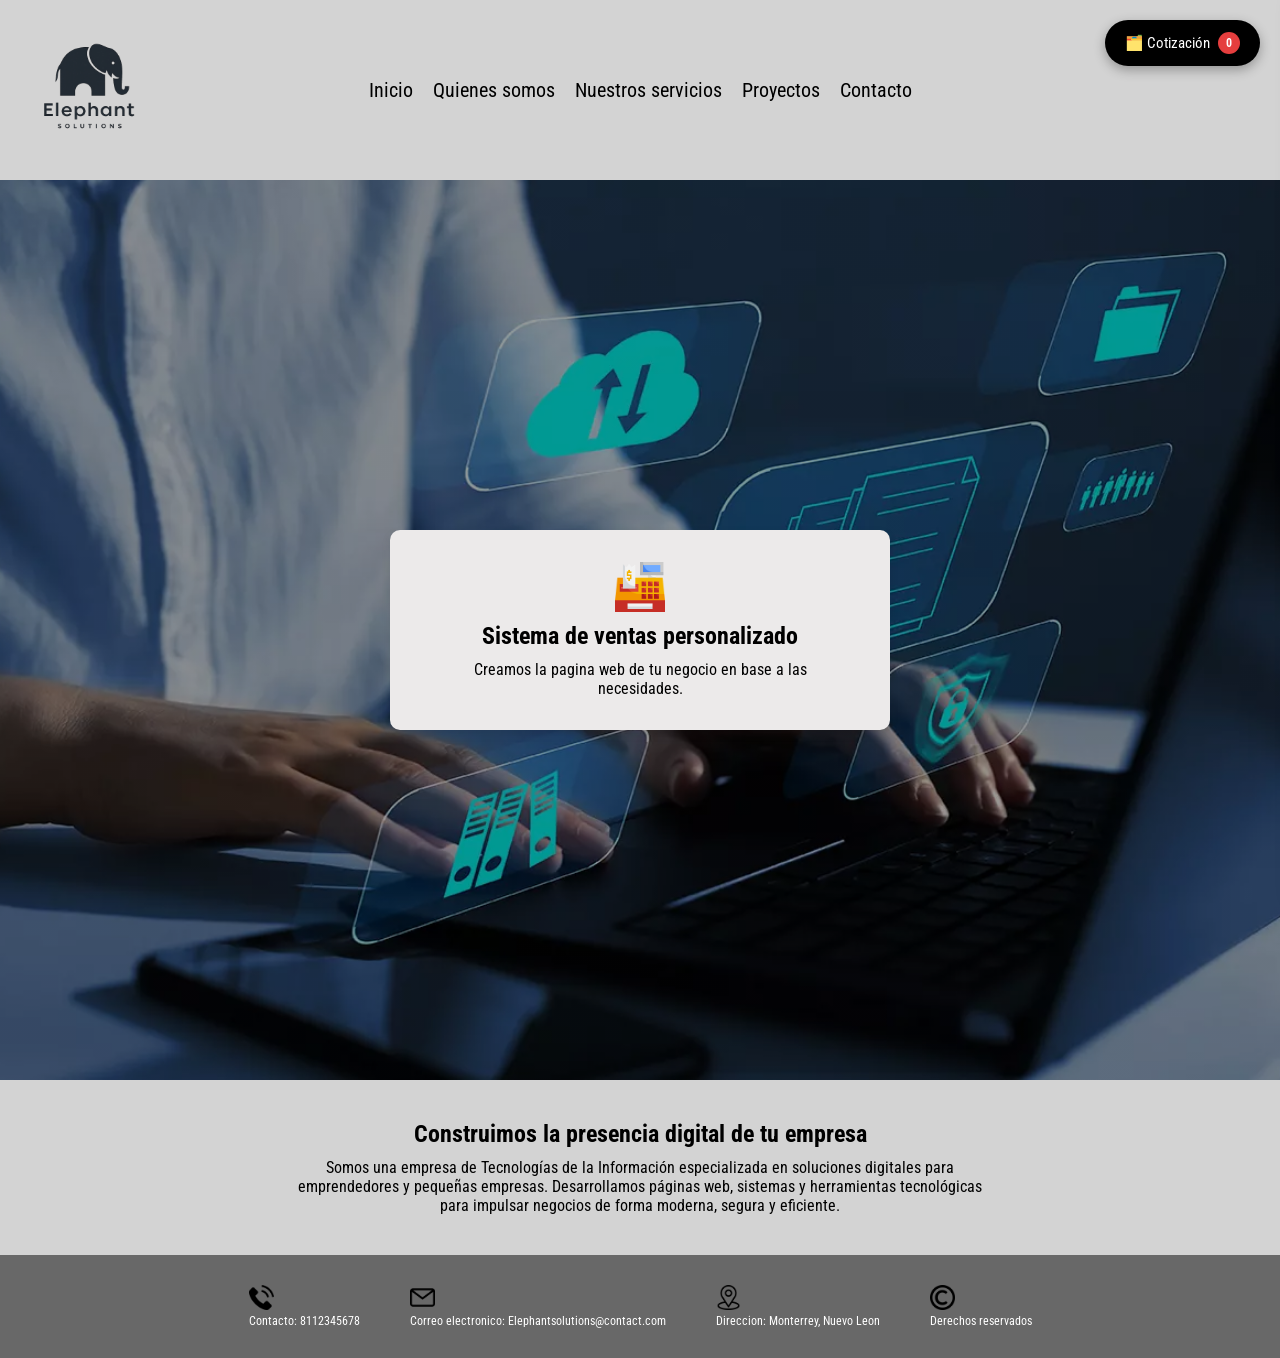
<file: index.html>
<!doctype html>
<html lang="en">
  <head>
    <meta charset="UTF-8" />
    <meta name="viewport" content="width=device-width, initial-scale=1.0" />
    <title>ElephantSolutions</title>
    <link rel="stylesheet" href="estilos.css" />
    <link rel="preconnect" href="https://fonts.googleapis.com" />
    <link rel="preconnect" href="https://fonts.gstatic.com" crossorigin />
    <link
      href="https://fonts.googleapis.com/css2?family=Open+Sans:ital,wght@0,300..800;1,300..800&family=Roboto+Condensed:ital,wght@0,100..900;1,100..900&display=swap"
      rel="stylesheet"
    />
    <link rel="preconnect" href="https://fonts.googleapis.com" />
    <link rel="preconnect" href="https://fonts.gstatic.com" crossorigin />
    <link
      href="https://fonts.googleapis.com/css2?family=Google+Sans:ital,opsz,wght@0,17..18,400..700;1,17..18,400..700&family=Open+Sans:ital,wght@0,300..800;1,300..800&family=Roboto+Condensed:ital,wght@0,100..900;1,100..900&display=swap"
      rel="stylesheet"
    />
  </head>
  <body>
    <header class="navbar">
      <img src="imagenes/LOGO.png" alt="Logo" />
      <nav>
        <a href="index.html">Inicio</a>
        <a href="quienessomos.html">Quienes somos</a>
        <a href="servicios.html">Nuestros servicios</a>
        <a href="proyectos.html">Proyectos</a>
        <a href="contacto.html">Contacto</a>
      </nav>
    </header>
    <section class="hero">
      <div class="slide">
        <img id="slideimg" src="imagenes/caja-registradora.png" alt="" />
        <div class="slidetext">
          <h2 id="slideh2">Sistema de ventas personalizado</h2>
          <p id="slidedescription">
            Creamos la pagina web de tu negocio en base a las necesidades.
          </p>
        </div>
      </div>
    </section>
    <section class="intro">
      <h2>Construimos la presencia digital de tu empresa</h2>
      <p>
        Somos una empresa de Tecnologías de la Información especializada en
        soluciones digitales para emprendedores y pequeñas empresas.
        Desarrollamos páginas web, sistemas y herramientas tecnológicas para
        impulsar negocios de forma moderna, segura y eficiente.
      </p>
    </section>
    <footer>
      <div class="footeritem">
        <img src="imagenes/telefono.png" alt="" />
        <p>Contacto: 8112345678</p>
      </div>
      <div class="footeritem">
        <img src="imagenes/correo-electronico.png" alt="" />
        <p>Correo electronico: Elephantsolutions@contact.com</p>
      </div>
      <div class="footeritem">
        <img src="imagenes/ubicacion.png" alt="" />
        <p>Direccion: Monterrey, Nuevo Leon</p>
      </div>
      <div class="footeritem">
        <img src="imagenes/simbolo-de-copyright.png" alt="" />
        <p>Derechos reservados</p>
      </div>
    </footer>
    <script src="js.js"></script>

    <!-- CARRITO FLOTANTE -->
    <div class="carrito-flotante">
      <button class="carrito-icono-btn" onclick="abrirCarrito()">
        🗂️ Cotización <span class="carrito-badge" id="carrito-badge">0</span>
      </button>
    </div>

    <!-- OVERLAY CARRITO -->
    <div class="carrito-overlay" id="carrito-overlay" onclick="cerrarCarrito()"></div>

    <!-- PANEL LATERAL CARRITO -->
    <div class="carrito-panel" id="carrito-panel">
      <div class="carrito-panel-header">
        <h3>Mi Cotización</h3>
        <button class="carrito-cerrar-btn" onclick="cerrarCarrito()">✕</button>
      </div>
      <div class="carrito-panel-body" id="carrito-body">
        <p class="carrito-vacio">Tu cotización está vacía.<br>Agrega los servicios que necesitas.</p>
      </div>
      <div class="carrito-panel-footer" id="carrito-footer" style="display:none;">
        <div class="carrito-resumen">
          <div class="carrito-resumen-fila">
            <span>Subtotal (sin IVA)</span>
            <span id="resumen-subtotal">$0.00</span>
          </div>
          <div class="carrito-resumen-fila">
            <span>IVA (16%)</span>
            <span id="resumen-iva">$0.00</span>
          </div>
          <div class="carrito-resumen-fila total">
            <span>Total</span>
            <span id="resumen-total">$0.00</span>
          </div>
        </div>
        <div class="carrito-acciones">
          <button class="btn-solicitar-cotizacion" onclick="solicitarCotizacion()">Solicitar cotización</button>
          <button class="btn-solicitar-factura" onclick="solicitarFactura()">Solicitar factura</button>
        </div>
      </div>
    </div>

    <!-- OVERLAY MODAL -->
    <div class="carrito-overlay" id="modal-overlay" onclick="cerrarModal()"></div>

    <!-- MODAL DE CONFIRMACION -->
    <div class="modal-confirmacion" id="modal-confirmacion">
      <div class="modal-icono" id="modal-icono"></div>
      <h3 id="modal-titulo"></h3>
      <p id="modal-mensaje"></p>
      <button class="modal-confirmacion-btn" onclick="cerrarModal()">Aceptar</button>
    </div>

    <script src="carrito.js"></script>
  </body>
</html>
</file>
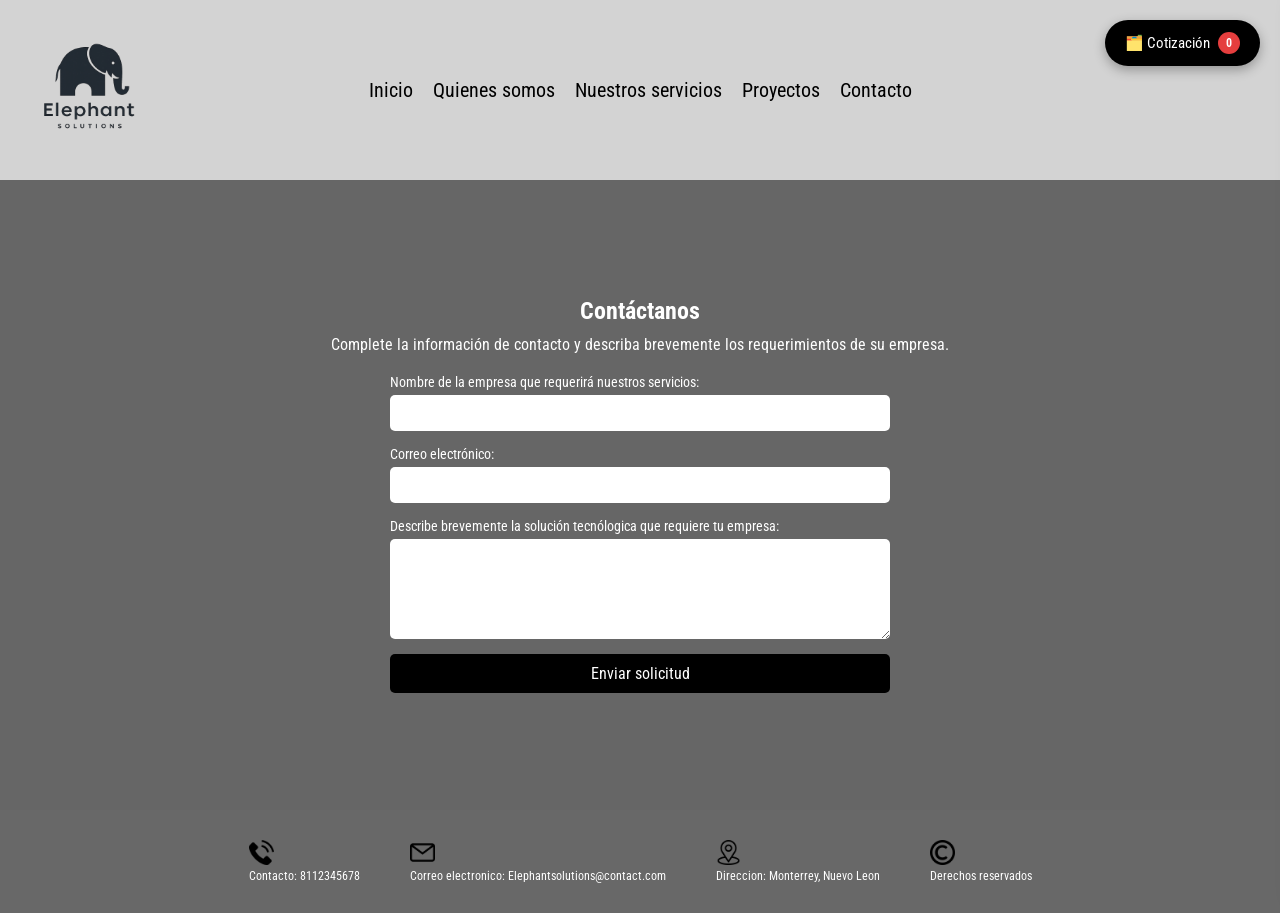
<file: contacto.html>
<!doctype html>
<html lang="en">
  <head>
    <meta charset="UTF-8" />
    <meta name="viewport" content="width=device-width, initial-scale=1.0" />
    <title>ElephantSolutions</title>

    <link rel="stylesheet" href="estilos.css" />

    <link rel="preconnect" href="https://fonts.googleapis.com" />
    <link rel="preconnect" href="https://fonts.gstatic.com" crossorigin />
    <link
      href="https://fonts.googleapis.com/css2?family=Open+Sans:ital,wght@0,300..800;1,300..800&family=Roboto+Condensed:ital,wght@0,100..900;1,100..900&display=swap"
      rel="stylesheet"
    />
    <link
      href="https://fonts.googleapis.com/css2?family=Google+Sans:ital,opsz,wght@0,17..18,400..700;1,17..18,400..700&family=Open+Sans:ital,wght@0,300..800;1,300..800&family=Roboto+Condensed:ital,wght@0,100..900;1,100..900&display=swap"
      rel="stylesheet"
    />
  </head>

  <body>
    <!-- NAVBAR -->
    <header class="navbar">
      <img src="imagenes/LOGO.png" alt="Logo" />
      <nav>
        <a href="index.html">Inicio</a>
        <a href="quienessomos.html">Quienes somos</a>
        <a href="servicios.html">Nuestros servicios</a>
        <a href="proyectos.html">Proyectos</a>
        <a href="contacto.html">Contacto</a>
      </nav>
    </header>
    <section class="contacto">
      <h2>Contáctanos</h2>
      <p>Complete la información de contacto y describa brevemente los requerimientos de su empresa.</p>
      <form class="formulario-contacto">
        <div class="campo">
          <label for="nombre"
            >Nombre de la empresa que requerirá nuestros servicios:
          </label>
          <input type="text" id="nombre" name="nombre" required />
        </div>
        <div class="campo">
          <label for="correo">Correo electrónico: </label>
          <input type="email" id="correo" name="correo" required />
        </div>
        <div class="campo">
          <label for="servicio">Describe brevemente la solución tecnólogica que requiere tu empresa:</label>
          <textarea id="servicio" name="servicio" rows="5" required></textarea>
        </div>
        <button type="submit">Enviar solicitud</button>
      </form>
    </section>
    <footer>
      <div class="footeritem">
        <img src="imagenes/telefono.png" alt="" />
        <p>Contacto: 8112345678</p>
      </div>

      <div class="footeritem">
        <img src="imagenes/correo-electronico.png" alt="" />
        <p>Correo electronico: Elephantsolutions@contact.com</p>
      </div>

      <div class="footeritem">
        <img src="imagenes/ubicacion.png" alt="" />
        <p>Direccion: Monterrey, Nuevo Leon</p>
      </div>

      <div class="footeritem">
        <img src="imagenes/simbolo-de-copyright.png" alt="" />
        <p>Derechos reservados</p>
      </div>
    </footer>

    <!-- CARRITO FLOTANTE -->
    <div class="carrito-flotante">
      <button class="carrito-icono-btn" onclick="abrirCarrito()">
        🗂️ Cotización <span class="carrito-badge" id="carrito-badge">0</span>
      </button>
    </div>

    <!-- OVERLAY CARRITO -->
    <div class="carrito-overlay" id="carrito-overlay" onclick="cerrarCarrito()"></div>

    <!-- PANEL LATERAL CARRITO -->
    <div class="carrito-panel" id="carrito-panel">
      <div class="carrito-panel-header">
        <h3>Mi Cotización</h3>
        <button class="carrito-cerrar-btn" onclick="cerrarCarrito()">✕</button>
      </div>
      <div class="carrito-panel-body" id="carrito-body">
        <p class="carrito-vacio">Tu cotización está vacía.<br>Agrega los servicios que necesitas.</p>
      </div>
      <div class="carrito-panel-footer" id="carrito-footer" style="display:none;">
        <div class="carrito-resumen">
          <div class="carrito-resumen-fila">
            <span>Subtotal (sin IVA)</span>
            <span id="resumen-subtotal">$0.00</span>
          </div>
          <div class="carrito-resumen-fila">
            <span>IVA (16%)</span>
            <span id="resumen-iva">$0.00</span>
          </div>
          <div class="carrito-resumen-fila total">
            <span>Total</span>
            <span id="resumen-total">$0.00</span>
          </div>
        </div>
        <div class="carrito-acciones">
          <button class="btn-solicitar-cotizacion" onclick="solicitarCotizacion()">Solicitar cotización</button>
          <button class="btn-solicitar-factura" onclick="solicitarFactura()">Solicitar factura</button>
        </div>
      </div>
    </div>

    <!-- OVERLAY MODAL -->
    <div class="carrito-overlay" id="modal-overlay" onclick="cerrarModal()"></div>

    <!-- MODAL DE CONFIRMACION -->
    <div class="modal-confirmacion" id="modal-confirmacion">
      <div class="modal-icono" id="modal-icono"></div>
      <h3 id="modal-titulo"></h3>
      <p id="modal-mensaje"></p>
      <button class="modal-confirmacion-btn" onclick="cerrarModal()">Aceptar</button>
    </div>

    <script src="carrito.js"></script>
  </body>
</html>
</file>
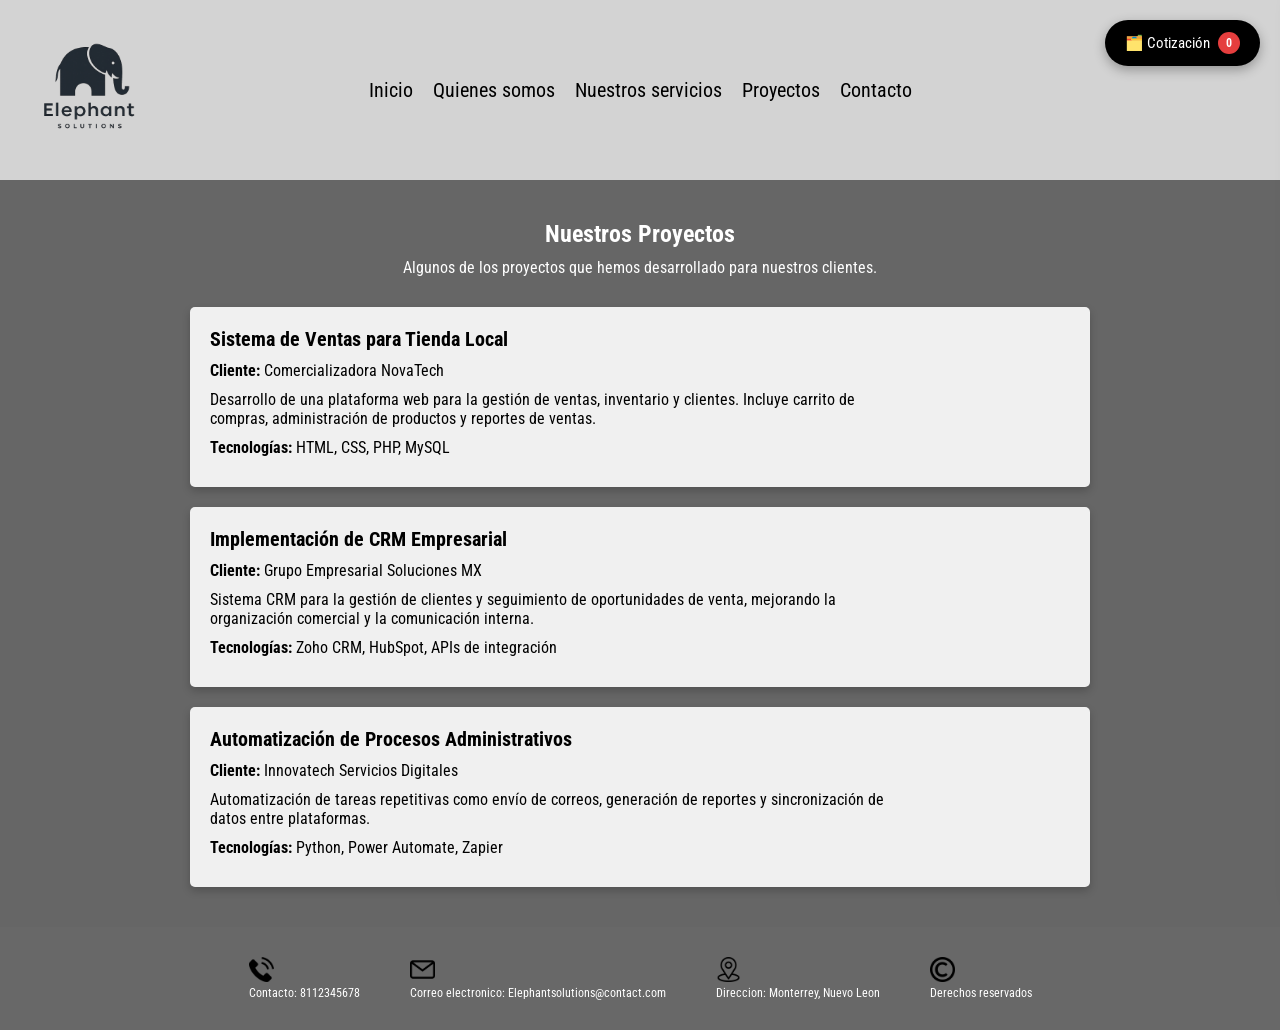
<file: proyectos.html>
<!doctype html>
<html lang="es">
  <head>
    <meta charset="UTF-8" />
    <meta name="viewport" content="width=device-width, initial-scale=1.0" />
    <title>ElephantSolutions</title>

    <link rel="stylesheet" href="estilos.css" />

    <link rel="preconnect" href="https://fonts.googleapis.com" />
    <link rel="preconnect" href="https://fonts.gstatic.com" crossorigin />
    <link
      href="https://fonts.googleapis.com/css2?family=Open+Sans:ital,wght@0,300..800;1,300..800&family=Roboto+Condensed:ital,wght@0,100..900;1,100..900&display=swap"
      rel="stylesheet"
    />
    <link
      href="https://fonts.googleapis.com/css2?family=Google+Sans:ital,opsz,wght@0,17..18,400..700;1,17..18,400..700&family=Open+Sans:ital,wght@0,300..800;1,300..800&family=Roboto+Condensed:ital,wght@0,100..900;1,100..900&display=swap"
      rel="stylesheet"
    />
  </head>

  <body>
    <!-- NAVBAR -->
    <header class="navbar">
      <img src="imagenes/LOGO.png" alt="Logo" />
      <nav>
        <a href="index.html">Inicio</a>
        <a href="quienessomos.html">Quienes somos</a>
        <a href="servicios.html">Nuestros servicios</a>
        <a href="proyectos.html">Proyectos</a>
        <a href="contacto.html">Contacto</a>
      </nav>
    </header>
    <section class="proyectos">
      <h2>Nuestros Proyectos</h2>
      <p>
        Algunos de los proyectos que hemos desarrollado para nuestros clientes.
      </p>
      <div class="contenedor-proyectos">
        <div class="proyecto">
          <h3>Sistema de Ventas para Tienda Local</h3>
          <p><strong>Cliente:</strong> Comercializadora NovaTech</p>
          <p>
            Desarrollo de una plataforma web para la gestión de ventas,
            inventario y clientes. Incluye carrito de compras, administración de
            productos y reportes de ventas.
          </p>
          <p><strong>Tecnologías:</strong> HTML, CSS, PHP, MySQL</p>
        </div>
        <div class="proyecto">
          <h3>Implementación de CRM Empresarial</h3>
          <p><strong>Cliente:</strong> Grupo Empresarial Soluciones MX</p>
          <p>
            Sistema CRM para la gestión de clientes y seguimiento de
            oportunidades de venta, mejorando la organización comercial y la
            comunicación interna.
          </p>
          <p>
            <strong>Tecnologías:</strong> Zoho CRM, HubSpot, APIs de integración
          </p>
        </div>
        <div class="proyecto">
          <h3>Automatización de Procesos Administrativos</h3>
          <p><strong>Cliente:</strong> Innovatech Servicios Digitales</p>
          <p>
            Automatización de tareas repetitivas como envío de correos,
            generación de reportes y sincronización de datos entre plataformas.
          </p>
          <p><strong>Tecnologías:</strong> Python, Power Automate, Zapier</p>
        </div>
      </div>
    </section>
    <footer>
      <div class="footeritem">
        <img src="imagenes/telefono.png" alt="Teléfono" />
        <p>Contacto: 8112345678</p>
      </div>

      <div class="footeritem">
        <img src="imagenes/correo-electronico.png" alt="Correo" />
        <p>Correo electronico: Elephantsolutions@contact.com</p>
      </div>

      <div class="footeritem">
        <img src="imagenes/ubicacion.png" alt="Ubicación" />
        <p>Direccion: Monterrey, Nuevo Leon</p>
      </div>

      <div class="footeritem">
        <img src="imagenes/simbolo-de-copyright.png" alt="Copyright" />
        <p>Derechos reservados</p>
      </div>
    </footer>

    <!-- CARRITO FLOTANTE -->
    <div class="carrito-flotante">
      <button class="carrito-icono-btn" onclick="abrirCarrito()">
        🗂️ Cotización <span class="carrito-badge" id="carrito-badge">0</span>
      </button>
    </div>

    <!-- OVERLAY CARRITO -->
    <div class="carrito-overlay" id="carrito-overlay" onclick="cerrarCarrito()"></div>

    <!-- PANEL LATERAL CARRITO -->
    <div class="carrito-panel" id="carrito-panel">
      <div class="carrito-panel-header">
        <h3>Mi Cotización</h3>
        <button class="carrito-cerrar-btn" onclick="cerrarCarrito()">✕</button>
      </div>
      <div class="carrito-panel-body" id="carrito-body">
        <p class="carrito-vacio">Tu cotización está vacía.<br>Agrega los servicios que necesitas.</p>
      </div>
      <div class="carrito-panel-footer" id="carrito-footer" style="display:none;">
        <div class="carrito-resumen">
          <div class="carrito-resumen-fila">
            <span>Subtotal (sin IVA)</span>
            <span id="resumen-subtotal">$0.00</span>
          </div>
          <div class="carrito-resumen-fila">
            <span>IVA (16%)</span>
            <span id="resumen-iva">$0.00</span>
          </div>
          <div class="carrito-resumen-fila total">
            <span>Total</span>
            <span id="resumen-total">$0.00</span>
          </div>
        </div>
        <div class="carrito-acciones">
          <button class="btn-solicitar-cotizacion" onclick="solicitarCotizacion()">Solicitar cotización</button>
          <button class="btn-solicitar-factura" onclick="solicitarFactura()">Solicitar factura</button>
        </div>
      </div>
    </div>

    <!-- OVERLAY MODAL -->
    <div class="carrito-overlay" id="modal-overlay" onclick="cerrarModal()"></div>

    <!-- MODAL DE CONFIRMACION -->
    <div class="modal-confirmacion" id="modal-confirmacion">
      <div class="modal-icono" id="modal-icono"></div>
      <h3 id="modal-titulo"></h3>
      <p id="modal-mensaje"></p>
      <button class="modal-confirmacion-btn" onclick="cerrarModal()">Aceptar</button>
    </div>

    <script src="carrito.js"></script>
  </body>
</html>
</file>
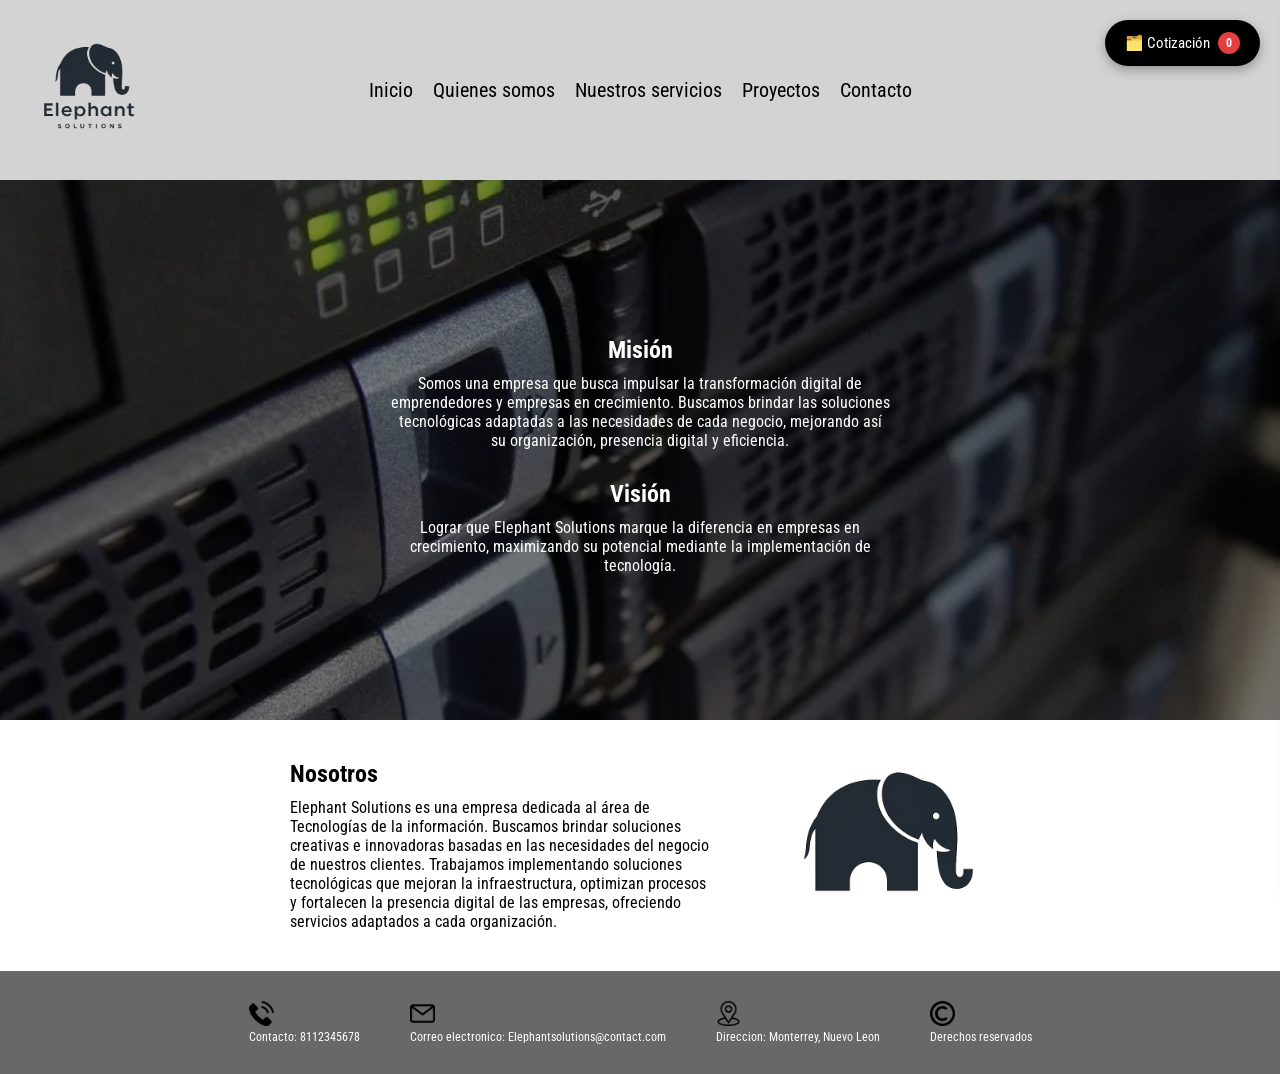
<file: quienessomos.html>
<!doctype html>
<html lang="en">
  <head>
    <meta charset="UTF-8" />
    <meta name="viewport" content="width=device-width, initial-scale=1.0" />
    <title>ElephantSolutions</title>
    <link rel="stylesheet" href="estilos.css" />
    <link rel="preconnect" href="https://fonts.googleapis.com" />
    <link rel="preconnect" href="https://fonts.gstatic.com" crossorigin />
    <link
      href="https://fonts.googleapis.com/css2?family=Open+Sans:ital,wght@0,300..800;1,300..800&family=Roboto+Condensed:ital,wght@0,100..900;1,100..900&display=swap"
      rel="stylesheet"
    />
    <link rel="preconnect" href="https://fonts.googleapis.com" />
    <link rel="preconnect" href="https://fonts.gstatic.com" crossorigin />
    <link
      href="https://fonts.googleapis.com/css2?family=Google+Sans:ital,opsz,wght@0,17..18,400..700;1,17..18,400..700&family=Open+Sans:ital,wght@0,300..800;1,300..800&family=Roboto+Condensed:ital,wght@0,100..900;1,100..900&display=swap"
      rel="stylesheet"
    />
  </head>
  <body>
    <header class="navbar">
      <img src="imagenes/LOGO.png" alt="Logo" />
      <nav>
        <a href="index.html">Inicio</a>
        <a href="quienessomos.html">Quienes somos</a>
        <a href="servicios.html">Nuestros servicios</a>
        <a href="proyectos.html">Proyectos</a>
        <a href="contacto.html">Contacto</a>
      </nav>
    </header>
    <section class="desarrollo1">
      <h2>Misión</h2>
      <p>
        Somos una empresa que busca impulsar la transformación digital de
        emprendedores y empresas en crecimiento. Buscamos brindar las soluciones
        tecnológicas adaptadas a las necesidades de cada negocio, mejorando así
        su organización, presencia digital y eficiencia.
      </p>
      <h2>Visión</h2>
      <p>
        Lograr que Elephant Solutions marque la diferencia en empresas en
        crecimiento, maximizando su potencial mediante la implementación de
        tecnología.
      </p>
    </section>
    <section class="desarrollo11">
      <div class="texto1">
        <h2>Nosotros</h2>
        <p>
          Elephant Solutions es una empresa dedicada al área de Tecnologías de
          la información. Buscamos brindar soluciones creativas e innovadoras
          basadas en las necesidades del negocio de nuestros clientes.
          Trabajamos implementando soluciones tecnológicas que mejoran la
          infraestructura, optimizan procesos y fortalecen la presencia digital
          de las empresas, ofreciendo servicios adaptados a cada organización.
        </p>
      </div>

      <img src="imagenes/Elephant.png" alt="" />
    </section>
    <footer>
      <div class="footeritem">
        <img src="imagenes/telefono.png" alt="" />
        <p>Contacto: 8112345678</p>
      </div>
      <div class="footeritem">
        <img src="imagenes/correo-electronico.png" alt="" />
        <p>Correo electronico: Elephantsolutions@contact.com</p>
      </div>
      <div class="footeritem">
        <img src="imagenes/ubicacion.png" alt="" />
        <p>Direccion: Monterrey, Nuevo Leon</p>
      </div>
      <div class="footeritem">
        <img src="imagenes/simbolo-de-copyright.png" alt="" />
        <p>Derechos reservados</p>
      </div>
    </footer>

    <!-- CARRITO FLOTANTE -->
    <div class="carrito-flotante">
      <button class="carrito-icono-btn" onclick="abrirCarrito()">
        🗂️ Cotización <span class="carrito-badge" id="carrito-badge">0</span>
      </button>
    </div>

    <!-- OVERLAY CARRITO -->
    <div class="carrito-overlay" id="carrito-overlay" onclick="cerrarCarrito()"></div>

    <!-- PANEL LATERAL CARRITO -->
    <div class="carrito-panel" id="carrito-panel">
      <div class="carrito-panel-header">
        <h3>Mi Cotización</h3>
        <button class="carrito-cerrar-btn" onclick="cerrarCarrito()">✕</button>
      </div>
      <div class="carrito-panel-body" id="carrito-body">
        <p class="carrito-vacio">Tu cotización está vacía.<br>Agrega los servicios que necesitas.</p>
      </div>
      <div class="carrito-panel-footer" id="carrito-footer" style="display:none;">
        <div class="carrito-resumen">
          <div class="carrito-resumen-fila">
            <span>Subtotal (sin IVA)</span>
            <span id="resumen-subtotal">$0.00</span>
          </div>
          <div class="carrito-resumen-fila">
            <span>IVA (16%)</span>
            <span id="resumen-iva">$0.00</span>
          </div>
          <div class="carrito-resumen-fila total">
            <span>Total</span>
            <span id="resumen-total">$0.00</span>
          </div>
        </div>
        <div class="carrito-acciones">
          <button class="btn-solicitar-cotizacion" onclick="solicitarCotizacion()">Solicitar cotización</button>
          <button class="btn-solicitar-factura" onclick="solicitarFactura()">Solicitar factura</button>
        </div>
      </div>
    </div>

    <!-- OVERLAY MODAL -->
    <div class="carrito-overlay" id="modal-overlay" onclick="cerrarModal()"></div>

    <!-- MODAL DE CONFIRMACION -->
    <div class="modal-confirmacion" id="modal-confirmacion">
      <div class="modal-icono" id="modal-icono"></div>
      <h3 id="modal-titulo"></h3>
      <p id="modal-mensaje"></p>
      <button class="modal-confirmacion-btn" onclick="cerrarModal()">Aceptar</button>
    </div>

    <script src="carrito.js"></script>
  </body>
</html>
</file>
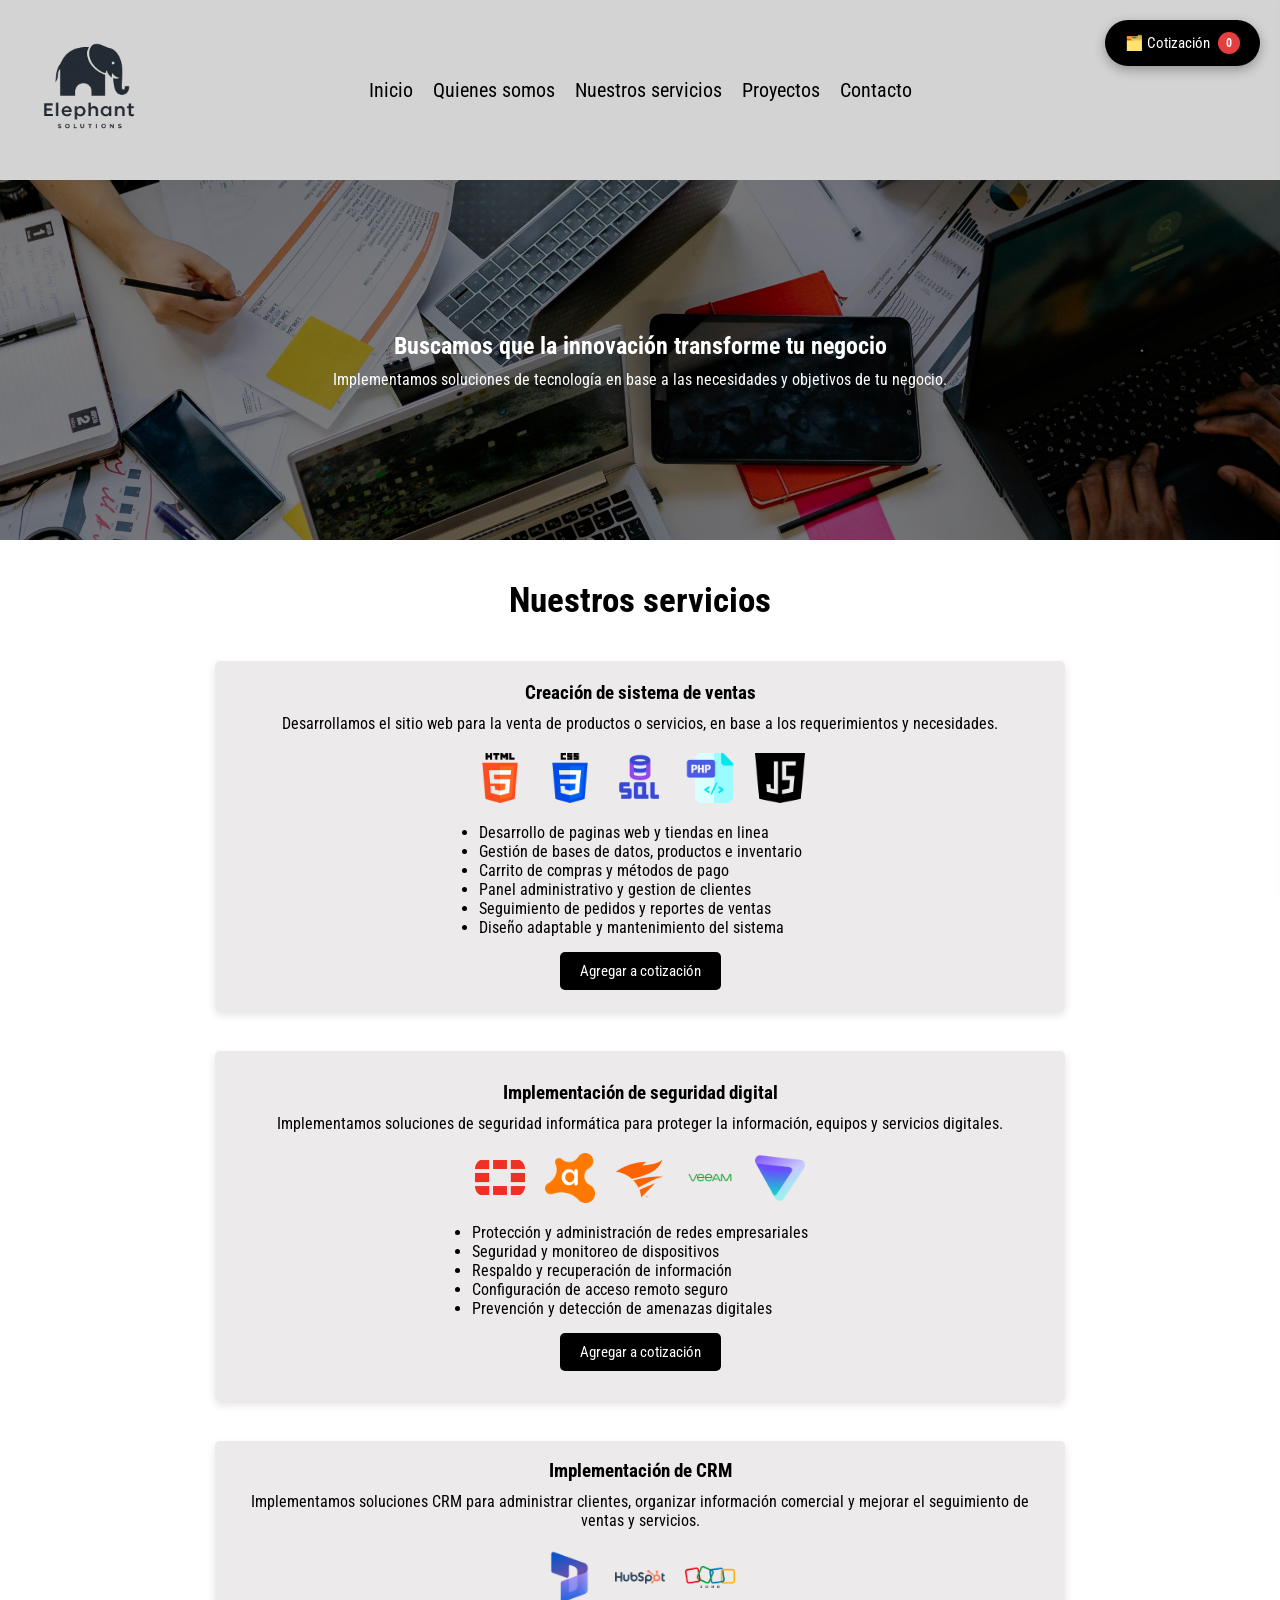
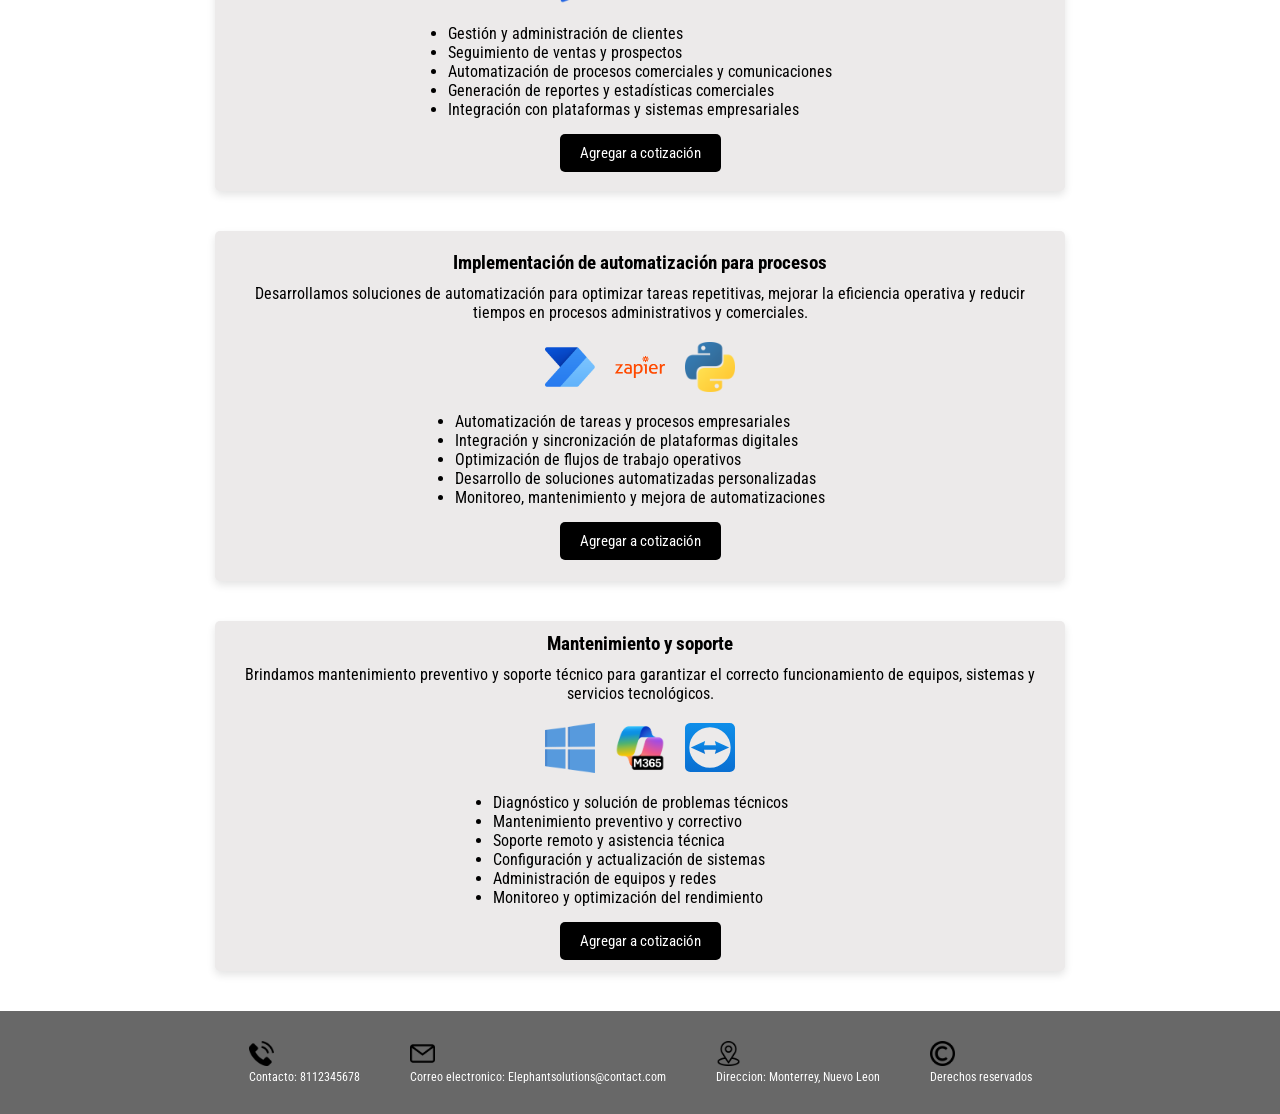
<file: servicios.html>
<!doctype html>
<html lang="en">
  <head>
    <meta charset="UTF-8" />
    <meta name="viewport" content="width=device-width, initial-scale=1.0" />
    <title>ElephantSolutions</title>
    <link rel="stylesheet" href="estilos.css" />
    <link rel="preconnect" href="https://fonts.googleapis.com" />
    <link rel="preconnect" href="https://fonts.gstatic.com" crossorigin />
    <link
      href="https://fonts.googleapis.com/css2?family=Open+Sans:ital,wght@0,300..800;1,300..800&family=Roboto+Condensed:ital,wght@0,100..900;1,100..900&display=swap"
      rel="stylesheet"
    />
    <link rel="preconnect" href="https://fonts.googleapis.com" />
    <link rel="preconnect" href="https://fonts.gstatic.com" crossorigin />
    <link
      href="https://fonts.googleapis.com/css2?family=Google+Sans:ital,opsz,wght@0,17..18,400..700;1,17..18,400..700&family=Open+Sans:ital,wght@0,300..800;1,300..800&family=Roboto+Condensed:ital,wght@0,100..900;1,100..900&display=swap"
      rel="stylesheet"
    />
  </head>
  <body>
    <header class="navbar">
      <img src="imagenes/LOGO.png" alt="Logo" />
      <nav>
        <a href="index.html">Inicio</a>
        <a href="quienessomos.html">Quienes somos</a>
        <a href="servicios.html">Nuestros servicios</a>
        <a href="proyectos.html">Proyectos</a>
        <a href="contacto.html">Contacto</a>
      </nav>
    </header>
    <section class="desarrollo2">
      <h2>Buscamos que la innovación transforme tu negocio</h2>
      <p>
        Implementamos soluciones de tecnología en base a las necesidades y
        objetivos de tu negocio.
      </p>
    </section>
    <section class="desarrollo3">
      <h2>Nuestros servicios</h2>
      <div class="contenedorcards">
        <div class="card">
          <h3>Creación de sistema de ventas</h3>
          <p>
            Desarrollamos el sitio web para la venta de productos o servicios,
            en base a los requerimientos y necesidades.
          </p>
          <div class="contenedorimgs">
            <img src="imagenes/html-5.png" alt="" />
            <img src="imagenes/css-3.png" alt="" />
            <img src="imagenes/mysql.png" alt="" />
            <img src="imagenes/php.png" alt="" />
            <img src="imagenes/secuencia-de-comandos-de-java.png" alt="" />
          </div>
          <div class="cardlista">
            <ul>
              <li>Desarrollo de paginas web y tiendas en linea</li>
              <li>Gestión de bases de datos, productos e inventario</li>
              <li>Carrito de compras y métodos de pago</li>
              <li>Panel administrativo y gestion de clientes</li>
              <li>Seguimiento de pedidos y reportes de ventas</li>
              <li>Diseño adaptable y mantenimiento del sistema</li>
            </ul>
          </div>
          <button class="btn-agregar-carrito" data-servicio="Creación de sistema de ventas" onclick="agregarAlCarrito('Creación de sistema de ventas', this)">Agregar a cotización</button>
        </div>
        <div class="card">
          <h3>Implementación de seguridad digital</h3>
          <p>
            Implementamos soluciones de seguridad informática para proteger la
            información, equipos y servicios digitales.
          </p>
          <div class="contenedorimgs">
            <img src="imagenes/fortinet.png" alt="" />
            <img src="imagenes/Avast_Antivirus_logo.png" alt="" />
            <img src="imagenes/solarwinds.webp" alt="" />
            <img src="imagenes/Veeam_logo.png" alt="" />
            <img src="imagenes/proton-vpn.webp" alt="" />
          </div>
          <div class="cardlista">
            <ul>
              <li>Protección y administración de redes empresariales</li>
              <li>Seguridad y monitoreo de dispositivos</li>
              <li>Respaldo y recuperación de información</li>
              <li>Configuración de acceso remoto seguro</li>
              <li>Prevención y detección de amenazas digitales</li>
            </ul>
          </div>
          <button class="btn-agregar-carrito" data-servicio="Implementación de seguridad digital" onclick="agregarAlCarrito('Implementación de seguridad digital', this)">Agregar a cotización</button>
        </div>
        <div class="card">
          <h3>Implementación de CRM</h3>
          <p>
            Implementamos soluciones CRM para administrar clientes, organizar
            información comercial y mejorar el seguimiento de ventas y
            servicios.
          </p>
          <div class="contenedorimgs">
            <img
              src="imagenes/Microsoft-Dynamics-Sales-Marketing-and-Service.webp"
              alt=""
            />
            <img src="imagenes/HubSpot_Logo.svg.png" alt="" />
            <img src="imagenes/zoho-logo-512.png" alt="" />
          </div>
          <div class="cardlista">
            <ul>
              <li>Gestión y administración de clientes</li>
              <li>Seguimiento de ventas y prospectos</li>
              <li>Automatización de procesos comerciales y comunicaciones</li>
              <li>Generación de reportes y estadísticas comerciales</li>
              <li>Integración con plataformas y sistemas empresariales</li>
            </ul>
          </div>
          <button class="btn-agregar-carrito" data-servicio="Implementación de CRM" onclick="agregarAlCarrito('Implementación de CRM', this)">Agregar a cotización</button>
        </div>
        <div class="card">
          <h3>Implementación de automatización para procesos</h3>
          <p>
            Desarrollamos soluciones de automatización para optimizar tareas
            repetitivas, mejorar la eficiencia operativa y reducir tiempos en
            procesos administrativos y comerciales.
          </p>
          <div class="contenedorimgs">
            <img src="imagenes/Microsoft_Power_Automate.svg.png" alt="" />
            <img src="imagenes/Zapier_logo.svg" alt="" />
            <img src="imagenes/Python-logo-notext.svg.png" alt="" />
          </div>
          <div class="cardlista">
            <ul>
              <li>Automatización de tareas y procesos empresariales</li>
              <li>Integración y sincronización de plataformas digitales</li>
              <li>Optimización de flujos de trabajo operativos</li>
              <li>Desarrollo de soluciones automatizadas personalizadas</li>
              <li>Monitoreo, mantenimiento y mejora de automatizaciones</li>
            </ul>
          </div>
          <button class="btn-agregar-carrito" data-servicio="Implementación de automatización para procesos" onclick="agregarAlCarrito('Implementación de automatización para procesos', this)">Agregar a cotización</button>
        </div>
        <div class="card">
          <h3>Mantenimiento y soporte</h3>
          <p>
            Brindamos mantenimiento preventivo y soporte técnico para garantizar
            el correcto funcionamiento de equipos, sistemas y servicios
            tecnológicos.
          </p>
          <div class="contenedorimgs">
            <img src="imagenes/windows.png" alt="" />
            <img src="imagenes/M365logo.png" alt="" />
            <img src="imagenes/TeamViewer_Logo_Icon_Only.svg" alt="" />
          </div>
          <div class="cardlista">
            <ul>
              <li>Diagnóstico y solución de problemas técnicos</li>
              <li>Mantenimiento preventivo y correctivo</li>
              <li>Soporte remoto y asistencia técnica</li>
              <li>Configuración y actualización de sistemas</li>
              <li>Administración de equipos y redes</li>
              <li>Monitoreo y optimización del rendimiento</li>
            </ul>
          </div>
          <button class="btn-agregar-carrito" data-servicio="Mantenimiento y soporte" onclick="agregarAlCarrito('Mantenimiento y soporte', this)">Agregar a cotización</button>
        </div>
      </div>
    </section>
    <footer>
      <div class="footeritem">
        <img src="imagenes/telefono.png" alt="" />
        <p>Contacto: 8112345678</p>
      </div>
      <div class="footeritem">
        <img src="imagenes/correo-electronico.png" alt="" />
        <p>Correo electronico: Elephantsolutions@contact.com</p>
      </div>
      <div class="footeritem">
        <img src="imagenes/ubicacion.png" alt="" />
        <p>Direccion: Monterrey, Nuevo Leon</p>
      </div>
      <div class="footeritem">
        <img src="imagenes/simbolo-de-copyright.png" alt="" />
        <p>Derechos reservados</p>
      </div>
    </footer>

    <!-- CARRITO FLOTANTE -->
    <div class="carrito-flotante">
      <button class="carrito-icono-btn" onclick="abrirCarrito()">
        <!-- icono de carrito / cotizacion -->
        🗂️ Cotización <span class="carrito-badge" id="carrito-badge">0</span>
      </button>
    </div>

    <!-- OVERLAY CARRITO -->
    <div class="carrito-overlay" id="carrito-overlay" onclick="cerrarCarrito()"></div>

    <!-- PANEL LATERAL CARRITO -->
    <div class="carrito-panel" id="carrito-panel">
      <div class="carrito-panel-header">
        <h3>Mi Cotización</h3>
        <button class="carrito-cerrar-btn" onclick="cerrarCarrito()">✕</button>
      </div>
      <div class="carrito-panel-body" id="carrito-body">
        <p class="carrito-vacio">Tu cotización está vacía.<br>Agrega los servicios que necesitas.</p>
      </div>
      <div class="carrito-panel-footer" id="carrito-footer" style="display:none;">
        <div class="carrito-resumen">
          <div class="carrito-resumen-fila">
            <span>Subtotal (sin IVA)</span>
            <span id="resumen-subtotal">$0.00</span>
          </div>
          <div class="carrito-resumen-fila">
            <span>IVA (16%)</span>
            <span id="resumen-iva">$0.00</span>
          </div>
          <div class="carrito-resumen-fila total">
            <span>Total</span>
            <span id="resumen-total">$0.00</span>
          </div>
        </div>
        <div class="carrito-acciones">
          <button class="btn-solicitar-cotizacion" onclick="solicitarCotizacion()">Solicitar cotización</button>
          <button class="btn-solicitar-factura" onclick="solicitarFactura()">Solicitar factura</button>
        </div>
      </div>
    </div>

    <!-- OVERLAY MODAL -->
    <div class="carrito-overlay" id="modal-overlay" onclick="cerrarModal()"></div>

    <!-- MODAL DE CONFIRMACION -->
    <div class="modal-confirmacion" id="modal-confirmacion">
      <div class="modal-icono" id="modal-icono"></div>
      <h3 id="modal-titulo"></h3>
      <p id="modal-mensaje"></p>
      <button class="modal-confirmacion-btn" onclick="cerrarModal()">Aceptar</button>
    </div>

    <script src="carrito.js"></script>
  </body>
</html>
</file>
<file: estilos.css>
/*General*/
* {
  margin: 0;
  padding: 0;
  box-sizing: border-box;
}

.navbar {
  display: flex;
  align-items: center;
  background-color: lightgray;
  padding: 0px;
}

.navbar img {
  width: 180px;
}

.navbar nav {
  display: flex;
  gap: 20px;
  position: absolute;
  left: 50%;
  transform: translateX(-50%);
}

.navbar nav a {
  font-family: "Roboto Condensed", sans-serif;
  font-size: 20px;
  color: black;
  text-decoration: none;
}

footer {
  display: flex;
  justify-content: center;
  align-items: center;
  gap: 50px;
  padding: 30px;
  background-color: rgb(104, 104, 104);
}

footer p {
  font-family: "Roboto Condensed", sans-serif;
  font-size: 12px;
  color: white;
}

footer img {
  width: 25px;
}

/*Index*/
.hero {
  min-height: 100vh;
  background-image:
    linear-gradient(rgba(0, 0, 0, 0.4), rgba(0, 0, 0, 0.4)),
    url("imagenes/¿Que-es-un-catalogo-de-servicios-de-TI.webp");
  background-size: cover;
  background-position: center;
  display: flex;
  justify-content: center;
  align-items: center;
  margin: 0;
}

.slide {
  width: 500px;
  height: 200px;
  background-color: hsl(0, 5%, 92%);
  display: flex;
  flex-direction: column;
  text-align: center;
  align-items: center;
  justify-content: center;
  gap: 0px;
  padding: 40px;
  border-radius: 10px;
  box-shadow: 0px 4px 10px rgba(0, 0, 0, 0.1);
  font-family: "Roboto Condensed", sans-serif;
}

.slide h2 {
  margin-bottom: 10px;
}

.slide img {
  width: 50px;
  margin-bottom: 10px;
}

.slidetext {
  max-width: 400px;
}

.intro {
  margin: 0;
  padding: 40px;
  background-color: lightgray;
  font-family: "Roboto Condensed", sans-serif;
  text-align: center;
}

.intro h2 {
  margin-bottom: 10px;
}

.intro p {
  max-width: 700px;
  margin: 0 auto;
}

/*Quienes somos*/
.desarrollo1 {
  min-height: 60vh;
  display: flex;
  background-color: white;
  flex: 0 0 100%;
  width: 100%;
  background-image:
    linear-gradient(rgba(0, 0, 0, 0.5), rgba(0, 0, 0, 0.5)),
    url("imagenes/servidores.webp");
  background-size: cover;
  background-position: center;
  display: flex;
  flex-direction: column;
  justify-content: center;
  align-items: center;
  color: white;
  text-align: center;
  padding: 40px;
  box-sizing: border-box;
  font-family: "Roboto Condensed", sans-serif;
}

.desarrollo1 h2 {
  margin-top: 20px;
  margin-bottom: 10px;
}

.desarrollo1 p {
  max-width: 500px;
  margin: 0;
  margin-bottom: 10px;
}

.desarrollo11{
  min-height: 20vh;
  flex: 0 0 100%;
  width: 100%;
  display: flex;
  background-color: white;
  background-size: cover;
  background-position: center;
  justify-content: center;
  padding: 40px;
  align-items: self-start;
}

.desarrollo11 h2 {
  font-family: "Roboto Condensed", sans-serif;
  margin-bottom: 10px;
}

.desarrollo11 p {
  font-family: "Roboto Condensed", sans-serif;
  text-align: left;
  max-width: 500px;
  width: 85%;
}

.desarrollo11 img{
  max-width: 200px;
}

/*Servicios*/
.desarrollo2 {
  height: 40vh;
  display: flex;
  background-color: white;
  background-image:
    linear-gradient(rgba(0, 0, 0, 0.5), rgba(0, 0, 0, 0.5)),
    url(imagenes/equipo.jpg);
  width: 100%;
  background-size: cover;
  background-position: center;
  flex-direction: column;
  justify-content: center;
  align-items: center;
  color: white;
  text-align: center;
  padding: 40px;
  box-sizing: border-box;
  font-family: "Roboto Condensed", sans-serif;
  margin-bottom: 40px;
}

.desarrollo2 h2 {
  margin-bottom: 10px;
}

.desarrollo3 {
  min-height: 85vh;
  display: flex;
  flex-direction: column;
  align-items: center;
  background-color: white;
  margin-bottom: 40px;
}

.desarrollo3 h2 {
  color: black;
  font-family: "Roboto Condensed", sans-serif;
  text-align: center;
  font-size: 35px;
  margin-bottom: 40px;
}

.contenedorcards {
  display: flex;
  flex-wrap: wrap;
  justify-content: center;
  gap: 40px;
  max-width: 1200px;
}

.card {
  background-color: hsl(0, 5%, 92%);
  padding: 20px;
  width: 850px;
  height: 350px;
  display: flex;
  align-items: center;
  justify-content: center;
  text-align: center;
  border-radius: 5px;
  box-shadow: 0 4px 8px rgba(0, 0, 0, 0.108);
  flex-direction: column;
}

.card h3 {
  font-family: "Roboto Condensed", sans-serif;
  margin-bottom: 10px;
}

.card p {
  font-family: "Roboto Condensed", sans-serif;
}

.card img{
  width: 50px;
}

.contenedorimgs{
  display: flex;
  justify-content: center;
  align-items: center;
  gap: 20px;
  margin-top: 20px;
  flex-wrap: wrap;
}

.cardlista {
  margin-top: 20px;
  display: flex;
  justify-content: flex-start;
  font-family: "Roboto Condensed", sans-serif;
}

.cardlista ul{
  text-align: left;
}

/*Contacto*/
.contacto {
  min-height: 70vh;
  display: flex;
  flex-direction: column;
  align-items: center;
  justify-content: center;

  font-family: "Roboto Condensed", sans-serif;
  padding: 40px;
  text-align: center;

  /* Fondo con imagen + oscurecido */
  background-image: linear-gradient(
      rgba(0, 0, 0, 0.6),
      rgba(0, 0, 0, 0.6)
    ),
    url("https://tse4.mm.bing.net/th/id/OIP.W9jm3do9gp-Byyk7EZauewHaE8");

  background-size: cover;
  background-position: center;
  background-repeat: no-repeat;

  color: white;
}

.contacto h2{
  margin-bottom: 10px;
}

/* Formulario */
.formulario-contacto {
  width: 100%;
  max-width: 500px;
  display: flex;
  flex-direction: column;
  gap: 15px;
  margin-top: 20px;
}

/* Campos */
.campo {
  display: flex;
  flex-direction: column;
  text-align: left;
}

.campo label {
  margin-bottom: 5px;
  font-size: 14px;
  font-family: "Roboto Condensed", sans-serif;
}

/* Inputs */
.campo input,
.campo textarea {
  padding: 10px;
  border: none;
  border-radius: 5px;
  font-family: "Roboto Condensed", sans-serif;
  font-size: 14px;
}

/* Botón */
.formulario-contacto button {
  padding: 10px;
  background-color: black;
  color: white;
  border: none;
  cursor: pointer;
  font-family: "Roboto Condensed", sans-serif;
  font-size: 16px;
  border-radius: 5px;
  transition: 0.3s;
}

.formulario-contacto button:hover {
  background-color: #333;
}


.proyectos {
  min-height: 80vh;
  display: flex;
  flex-direction: column;
  align-items: center;
  justify-content: center;

  padding: 40px;
  text-align: center;

  /* Imagen de fondo + overlay */
  background-image: linear-gradient(
      rgba(0, 0, 0, 0.6),
      rgba(0, 0, 0, 0.6)
    ),
    url("https://imagenes.heraldo.es/files/image_990_556/uploads/imagenes/2025/02/28/tan-solo-un-36-de-las-empresas-espanolas-pauta-sus-acciones-en-materia-de-sostenibilidad-ambiental.jpeg");

  background-size: cover;
  background-position: center;
  background-repeat: no-repeat;

  color: white;
  font-family: "Roboto Condensed", sans-serif;
}

.proyectos h2 {
  margin-bottom: 10px;
}

.proyectos p {
  max-width: 700px;
  margin-bottom: 30px;
}

.contenedor-proyectos {
  display: flex;
  flex-direction: column;
  gap: 20px;
  width: 100%;
  max-width: 900px;
}

.proyecto {
  background-color: rgba(255, 255, 255, 0.9);
  padding: 20px;
  border-radius: 5px;
  text-align: left;

  box-shadow: 0 4px 8px rgba(0, 0, 0, 0.2);
  color: black;
}

.proyecto h3 {
  margin-bottom: 10px;
  font-size: 20px;
}

.proyecto p {
  margin-bottom: 10px;
}

/*Carrito de cotizacion*/
.btn-agregar-carrito {
  margin-top: 15px;
  padding: 10px 20px;
  background-color: black;
  color: white;
  border: none;
  cursor: pointer;
  font-family: "Roboto Condensed", sans-serif;
  font-size: 15px;
  border-radius: 5px;
  transition: background-color 0.3s;
}

.btn-agregar-carrito:hover {
  background-color: #333;
}

.btn-agregar-carrito.agregado {
  background-color: #555;
  cursor: not-allowed;
}

.carrito-flotante {
  position: fixed;
  top: 20px;
  right: 20px;
  z-index: 1000;
}

.carrito-icono-btn {
  background-color: black;
  color: white;
  border: none;
  border-radius: 50px;
  padding: 12px 20px;
  font-family: "Roboto Condensed", sans-serif;
  font-size: 15px;
  cursor: pointer;
  display: flex;
  align-items: center;
  gap: 8px;
  box-shadow: 0 4px 12px rgba(0,0,0,0.3);
  transition: background-color 0.3s;
}

.carrito-icono-btn:hover {
  background-color: #333;
}

.carrito-badge {
  background-color: #e53e3e;
  color: white;
  border-radius: 50%;
  width: 22px;
  height: 22px;
  display: inline-flex;
  align-items: center;
  justify-content: center;
  font-size: 12px;
  font-weight: bold;
}

.carrito-panel {
  position: fixed;
  top: 0;
  right: -480px;
  width: 460px;
  height: 100vh;
  background-color: white;
  box-shadow: -4px 0 20px rgba(0,0,0,0.2);
  z-index: 2000;
  display: flex;
  flex-direction: column;
  transition: right 0.35s ease;
  font-family: "Roboto Condensed", sans-serif;
}

.carrito-panel.abierto {
  right: 0;
}

.carrito-panel-header {
  display: flex;
  justify-content: space-between;
  align-items: center;
  padding: 20px 24px;
  border-bottom: 1px solid #e2e2e2;
  background-color: #f7f7f7;
}

.carrito-panel-header h3 {
  font-size: 20px;
  font-family: "Roboto Condensed", sans-serif;
  margin: 0;
}

.carrito-cerrar-btn {
  background: none;
  border: none;
  font-size: 24px;
  cursor: pointer;
  color: #333;
  line-height: 1;
  padding: 0;
}

.carrito-panel-body {
  flex: 1;
  overflow-y: auto;
  padding: 20px 24px;
}

.carrito-vacio {
  text-align: center;
  color: #888;
  margin-top: 60px;
  font-size: 16px;
}

.carrito-item {
  display: flex;
  justify-content: space-between;
  align-items: flex-start;
  padding: 14px 0;
  border-bottom: 1px solid #ebebeb;
  gap: 10px;
}

.carrito-item-nombre {
  font-size: 15px;
  font-weight: bold;
  flex: 1;
}

.carrito-item-precio {
  font-size: 14px;
  color: #555;
  white-space: nowrap;
}

.carrito-item-eliminar {
  background: none;
  border: none;
  color: #999;
  cursor: pointer;
  font-size: 18px;
  padding: 0 0 0 8px;
  line-height: 1;
  transition: color 0.2s;
}

.carrito-item-eliminar:hover {
  color: #e53e3e;
}

.carrito-panel-footer {
  padding: 20px 24px;
  border-top: 1px solid #e2e2e2;
  background-color: #f7f7f7;
}

.carrito-resumen {
  display: flex;
  flex-direction: column;
  gap: 8px;
  margin-bottom: 16px;
}

.carrito-resumen-fila {
  display: flex;
  justify-content: space-between;
  font-size: 14px;
  color: #555;
}

.carrito-resumen-fila.total {
  font-size: 17px;
  font-weight: bold;
  color: black;
  border-top: 1px solid #ccc;
  padding-top: 10px;
  margin-top: 4px;
}

.carrito-acciones {
  display: flex;
  flex-direction: column;
  gap: 10px;
}

.btn-solicitar-cotizacion {
  padding: 12px;
  background-color: black;
  color: white;
  border: none;
  cursor: pointer;
  font-family: "Roboto Condensed", sans-serif;
  font-size: 16px;
  border-radius: 5px;
  transition: background-color 0.3s;
  width: 100%;
}

.btn-solicitar-cotizacion:hover {
  background-color: #333;
}

.btn-solicitar-factura {
  padding: 12px;
  background-color: white;
  color: black;
  border: 2px solid black;
  cursor: pointer;
  font-family: "Roboto Condensed", sans-serif;
  font-size: 16px;
  border-radius: 5px;
  transition: all 0.3s;
  width: 100%;
}

.btn-solicitar-factura:hover {
  background-color: #f0f0f0;
}

.carrito-overlay {
  position: fixed;
  top: 0;
  left: 0;
  width: 100vw;
  height: 100vh;
  background-color: rgba(0,0,0,0.4);
  z-index: 1500;
  display: none;
}

.carrito-overlay.visible {
  display: block;
}

.modal-confirmacion {
  position: fixed;
  top: 50%;
  left: 50%;
  transform: translate(-50%, -50%);
  background-color: white;
  padding: 36px 40px;
  border-radius: 10px;
  z-index: 3000;
  text-align: center;
  font-family: "Roboto Condensed", sans-serif;
  max-width: 380px;
  width: 90%;
  box-shadow: 0 8px 30px rgba(0,0,0,0.2);
  display: none;
}

.modal-confirmacion.visible {
  display: block;
}

.modal-confirmacion h3 {
  font-size: 22px;
  margin-bottom: 12px;
}

.modal-confirmacion p {
  font-size: 15px;
  color: #555;
  margin-bottom: 24px;
}

.modal-icono {
  font-size: 48px;
  margin-bottom: 16px;
}

.modal-confirmacion-btn {
  padding: 10px 30px;
  background-color: black;
  color: white;
  border: none;
  cursor: pointer;
  font-family: "Roboto Condensed", sans-serif;
  font-size: 16px;
  border-radius: 5px;
  transition: background-color 0.3s;
}

.modal-confirmacion-btn:hover {
  background-color: #333;
}
</file>
